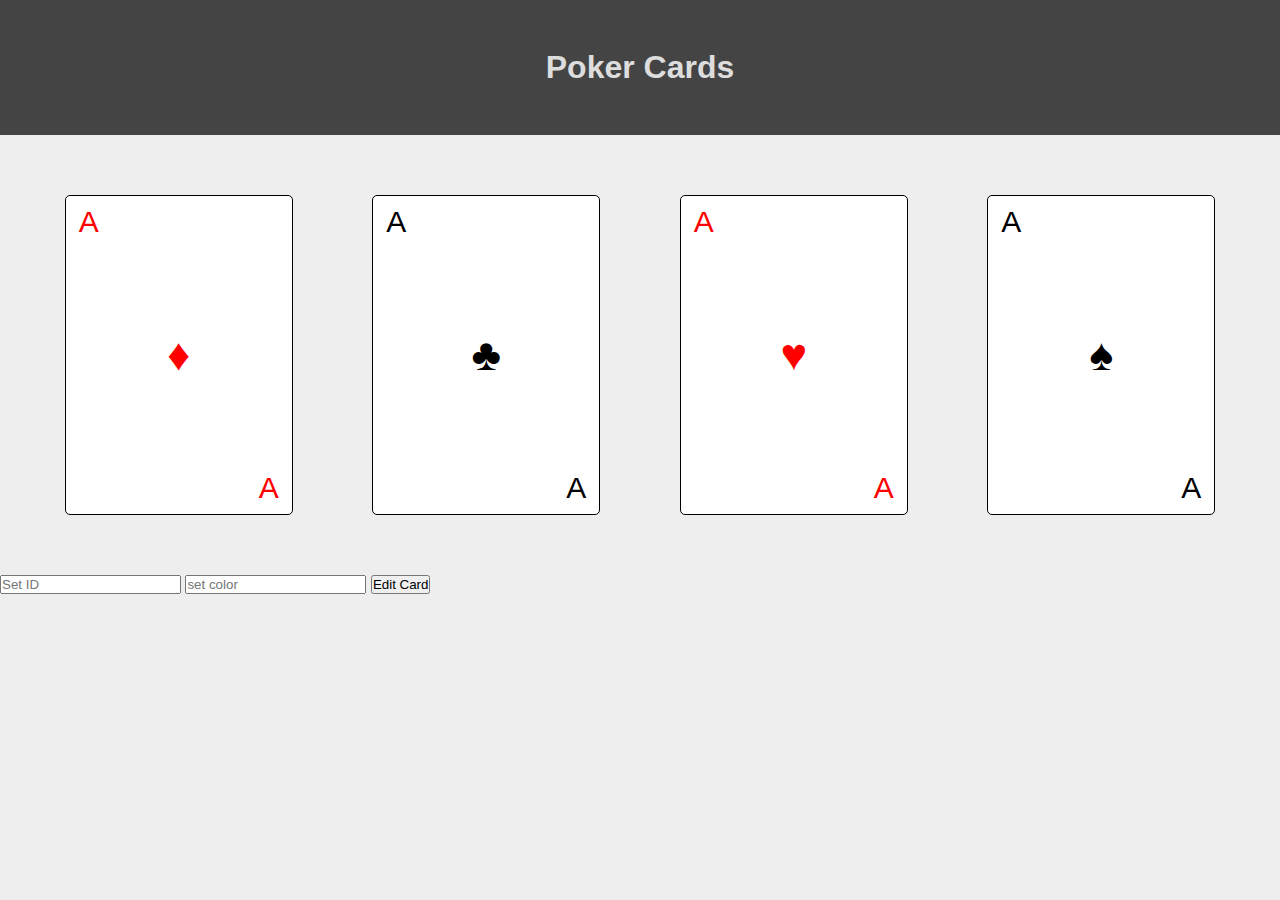
<file: Part2/index.html>
<!DOCTYPE html>
<html lang="en">
  <head>
    <meta charset="UTF-8" />
    <meta name="viewport" content="width=device-width, initial-scale=1.0" />
    <title>Styles</title>
    <link rel="stylesheet" href="./index.css" />
  </head>
<body>
  <header><h1>Poker Cards</h1></header>
    <main>
        <section id = 'diamond'><span>A</span><span>♦</span><span>A</span></section>
        <section id = 'clubs'><span>A</span><span>♣</span><span>A</span></section>
        <section id = 'hearts'><span>A</span><span>♥</span><span>A</span></section>
        <section id = 'spades'><span>A</span><span>♠</span><span>A</span></section>
    </main>
    <input id='idInput' type="text" placeholder='Set ID'>
    <input id='colorInput' type="text" placeholder='set color'>
    <button id='btn' onclick='setCard()'>Edit Card</button>
    <script src="./index.js"></script>
</body>
</html>
</file>
<file: Part2/index.css>
* {
  margin: 0;
  padding: 0;
  font-family: Arial, Helvetica, sans-serif;
}

body {
  background: #eee;
}

header {
  height: 15vh;
  background: #444;
  color: #ddd;
  display: flex;
  justify-content: center;
  align-items: center;
}

main {
  display: flex;
  justify-content: space-evenly;
  padding: 5vh 0;
  flex-wrap: wrap;
}

section {
  height: 300px;
  width: 200px;
  border: 1px solid #000;
  border-radius: 5px;
  display: flex;
  flex-direction: column;
  justify-content: space-between;
  background: #fff;
  color: grey;
  padding: 1vh 1vw;
  font-size: 30px;
  margin: 15px;
}

section span:nth-of-type(2) {
  margin: auto;
  font-size: 45px;
}

section span:nth-of-type(3) {
  margin-left: auto;
}

#container {
  height: 100px;
  width: 100px;
  border: 1px solid #000;
}

#hearts {
  color: red;
}
#diamond {
  color: red;
}
#spades {
  color: black;
}
#clubs {
  color: black;
}
</file>
